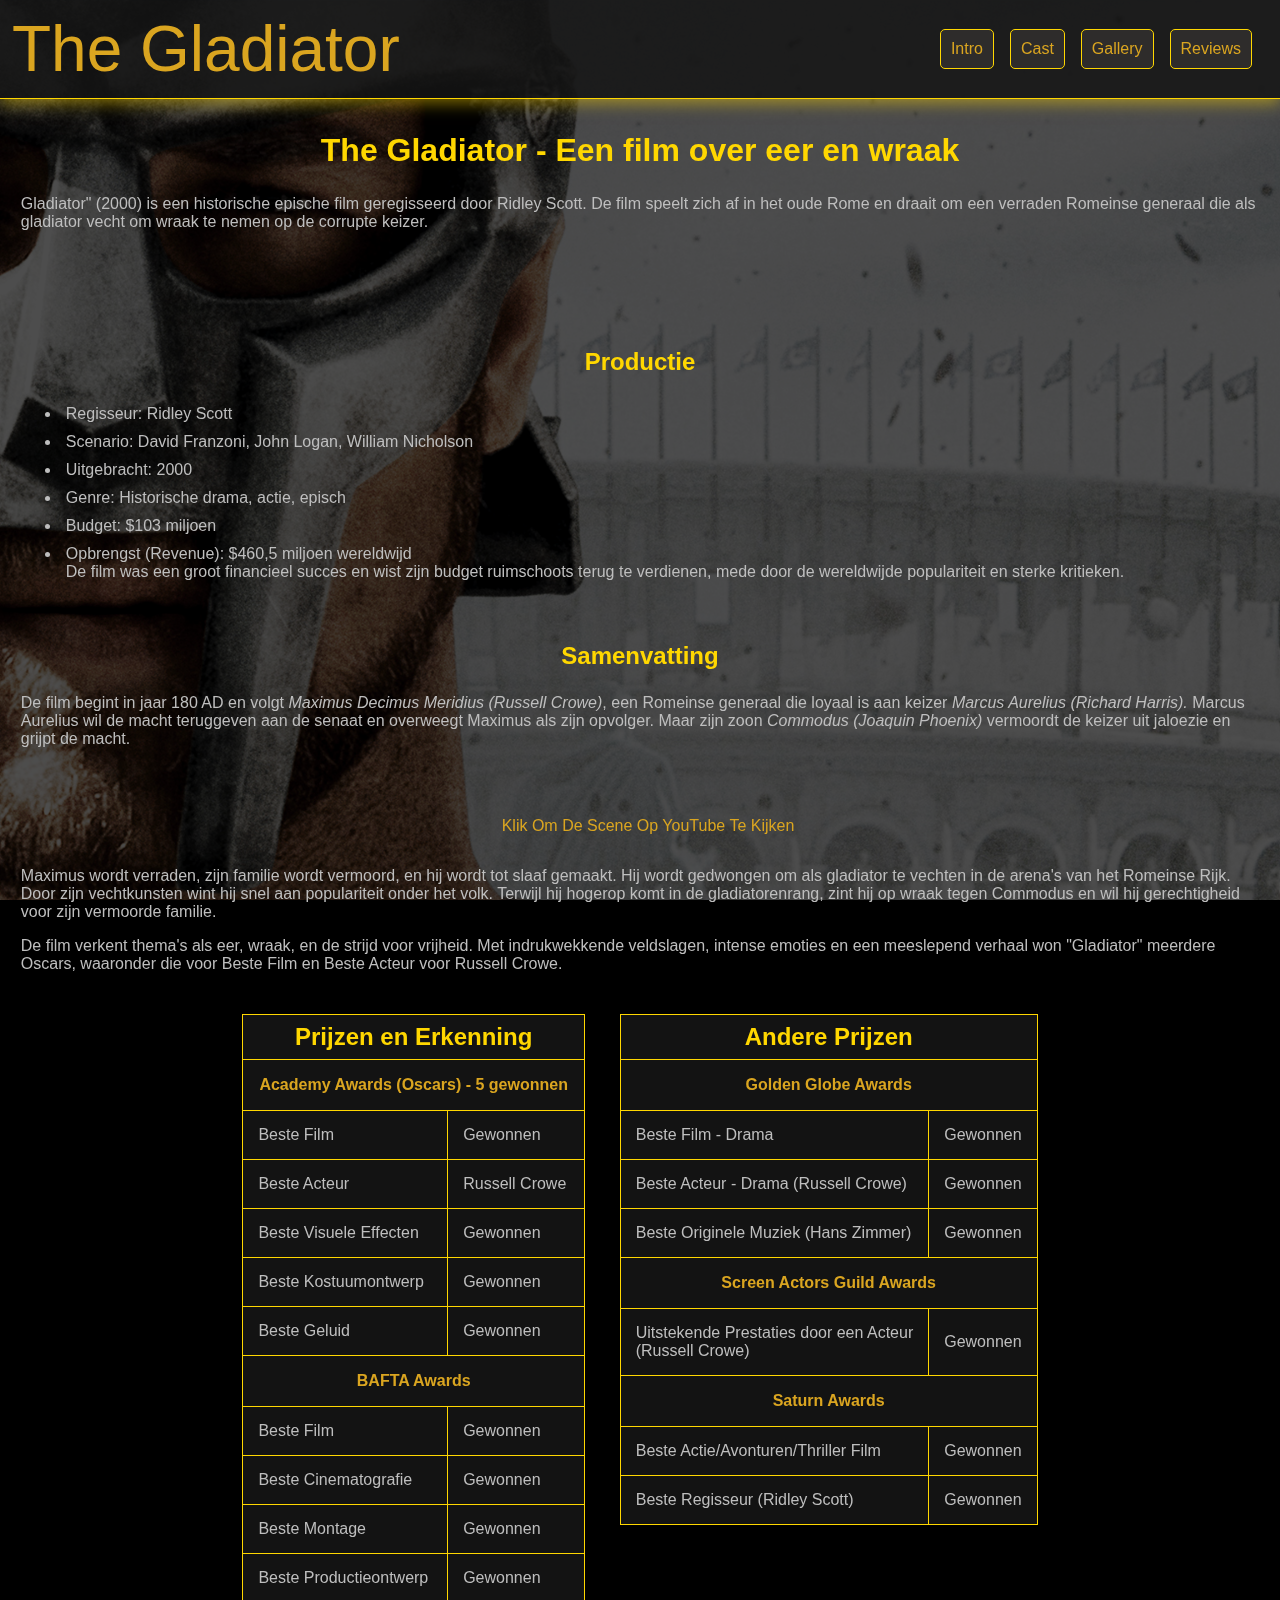
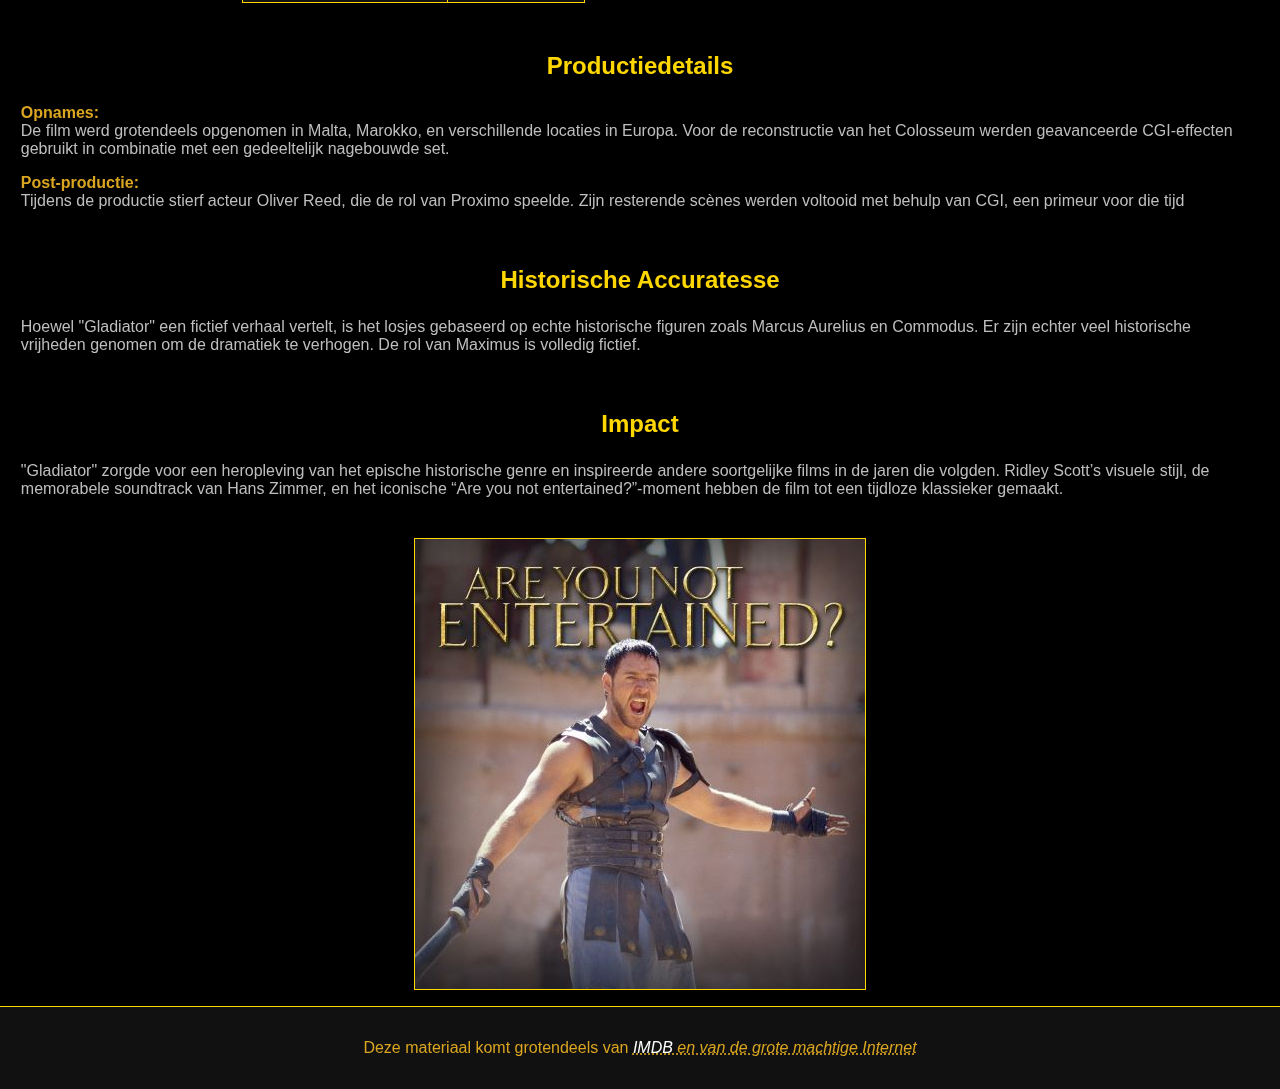
<file: index.html>
<!DOCTYPE html>
<html lang="nl">
<head>
  <meta charset="UTF-8">
  <meta name="description" content="Gladiator movie webpage, fansite, fanpage">
  <meta name="keywords" content="Gladiator movie, fanpage, fansite, images, spoiler-alert, movie-plot, summary, Ridley Scott, Russell Crowe, Joaquin Phoenix, unofficial">
  <meta name="robots" content="index, follow">
  <meta name="author" content="Janne Villak">
  <meta name="viewport" content="width=device-width, initial-scale=1.0">
  <title>The Gladiator fanpage</title>
  <link rel="stylesheet" href="styles/gladiator.css">
</head>
<body>
  <header class="header">
    <a href="index.html" class="movietitle">The Gladiator</a>
    
      <nav class="navb">
        <a href="index.html" class="links">Intro</a>
        <a href="cast.html" class="links">Cast</a>
        <a href="gallerij.html" class="links">Gallery</a>
        <a href="reviews.html" class="links">Reviews</a>
      </nav>
  </header>

  <div class="content">
    <h1>The Gladiator - Een film over eer en wraak</h1>
 
      <div class="text">
        <p>Gladiator" (2000) is een historische epische film geregisseerd door Ridley Scott. De film speelt zich af in het oude Rome en draait om een verraden Romeinse generaal die als gladiator vecht om wraak te nemen op de corrupte keizer.</p>
      </div>
  </div>

  <div class="content">

    <div class="text">
      <span  class="fade-in"><q>Are you not entertained?</q> - Maximus Decimus Meridius</span>
    </div>
  </div>

  <div class="content">
    <h2>Productie</h2>

    <div class="text">
      <ul>
        <li>Regisseur: Ridley Scott</li>
        <li>Scenario: David Franzoni, John Logan, William Nicholson</li>
        <li>Uitgebracht: 2000</li>
        <li>Genre: Historische drama, actie, episch</li>
        <li>Budget: $103 miljoen</li>
        <li>Opbrengst (Revenue): $460,5 miljoen wereldwijd<br>
          De film was een groot financieel succes en wist zijn budget ruimschoots terug te verdienen, mede door de wereldwijde populariteit en sterke kritieken.
        </li>
      </ul>
    </div>
  </div>

  <div class="content">
    <h2>Samenvatting</h2>

      <div class="text">
          <p>De film begint in jaar 180 AD en volgt <em>Maximus Decimus Meridius (Russell Crowe)</em>, een Romeinse generaal die loyaal is aan keizer <em>Marcus Aurelius (Richard Harris).</em>  Marcus Aurelius wil de macht teruggeven aan de senaat en overweegt Maximus als zijn opvolger. Maar zijn zoon <em>Commodus (Joaquin Phoenix)</em> vermoordt de keizer uit jaloezie en grijpt de macht.</p>
      </div>

      <span  class="fade-in"><q>What we do in life echoes in eternity.</q> - Maximus Decimus Meridius</span>
      <span><a href="https://www.youtube.com/watch?v=CDpTc32sV1Y" class="yt-link" target="_blank">Klik om de scene op YouTube te kijken</a></span>
  
      <div class="text">
        <p> Maximus wordt verraden, zijn familie wordt vermoord, en hij wordt tot slaaf gemaakt. Hij wordt gedwongen om als gladiator te vechten in de arena's van het Romeinse Rijk. Door zijn vechtkunsten wint hij snel aan populariteit onder het volk. Terwijl hij hogerop komt in de gladiatorenrang, zint hij op wraak tegen Commodus en wil hij gerechtigheid voor zijn vermoorde familie.</p>
      </div>

      <div class="text">
        <p> De film verkent thema's als eer, wraak, en de strijd voor vrijheid. Met indrukwekkende veldslagen, intense emoties en een meeslepend verhaal won "Gladiator" meerdere Oscars, waaronder die voor Beste Film en Beste Acteur voor Russell Crowe.</p>
      </div>
  </div>

    <div class="charts">
      <div class="charts-one">
        <table>
          <tr>
            <th colspan="2" class="charts-titles">Prijzen en Erkenning</th>
          </tr>
          <tr>
            <th colspan="2">Academy Awards (Oscars) - 5 gewonnen</th>
          </tr>
          <tr>
            <td>Beste Film</td>
            <td>Gewonnen</td>
          </tr>
          <tr>
            <td>Beste Acteur</td>
            <td>Russell Crowe</td>
          </tr>
          <tr>
            <td>Beste Visuele Effecten</td>
            <td>Gewonnen</td>
          </tr>
          <tr>
            <td>Beste Kostuumontwerp</td>
            <td>Gewonnen</td>
          </tr>
          <tr>
            <td>Beste Geluid</td>
            <td>Gewonnen</td>
          </tr>

          <tr>
            <th colspan="2">BAFTA Awards</th>
          </tr>
          <tr>
            <td>Beste Film</td>
            <td>Gewonnen</td>
          </tr>
          <tr>
            <td>Beste Cinematografie</td>
            <td>Gewonnen</td>
          </tr>
          <tr>
            <td>Beste Montage</td>
            <td>Gewonnen</td>
          </tr>
          <tr>
            <td>Beste Productieontwerp</td>
            <td>Gewonnen</td>
          </tr>
    
        </table>
      </div>
      <div class="charts">      
        <div class="charts-two">
          <table>
            <tr>
              <th colspan="2" class="charts-titles">Andere Prijzen</th>
            </tr>

            <tr>
              <th colspan="2">Golden Globe Awards</th>
            </tr>
            <tr>
              <td>Beste Film - Drama</td>
              <td>Gewonnen</td>
            </tr>
            <tr>
              <td>Beste Acteur - Drama (Russell Crowe)</td>
              <td>Gewonnen</td>
            </tr>
            <tr>
              <td>Beste Originele Muziek (Hans Zimmer)</td>
              <td>Gewonnen</td>
            </tr>
      
            <tr>
              <th colspan="2">Screen Actors Guild Awards</th>
            </tr>
            <tr>
              <td>Uitstekende Prestaties door een Acteur<br> (Russell Crowe)</td>
              <td>Gewonnen</td>
            </tr>
      
            <tr>
              <th colspan="2">Saturn Awards</th>
            </tr>
            <tr>
              <td>Beste Actie/Avonturen/Thriller Film</td>
              <td>Gewonnen</td>
            </tr>
            <tr>
              <td>Beste Regisseur (Ridley Scott)</td>
              <td>Gewonnen</td>
            </tr>
          </table>
        </div>
      </div>
    </div>

  <div class="content">
    <h2>Productiedetails</h2>

      <div class="text">
        <p><strong class="minititle">Opnames:</strong><br>
          De film werd grotendeels opgenomen in Malta, Marokko, en verschillende locaties in Europa. Voor de reconstructie van het Colosseum werden geavanceerde CGI-effecten gebruikt in combinatie met een gedeeltelijk nagebouwde set.</p>
      </div> 

     <div class="text">
        <p><strong class="minititle">Post-productie:</strong><br>
          Tijdens de productie stierf acteur Oliver Reed, die de rol van Proximo speelde. Zijn resterende scènes werden voltooid met behulp van CGI, een primeur voor die tijd</p>
      </div>
  </div>

  <div class="content">
    <h2>Historische Accuratesse</h2>
    <div class="text">
      <p>Hoewel "Gladiator" een fictief verhaal vertelt, is het losjes gebaseerd op echte historische figuren zoals Marcus Aurelius en Commodus. Er zijn echter veel historische vrijheden genomen om de dramatiek te verhogen. De rol van Maximus is volledig fictief.</p>
    </div>
  </div>

  <div class="content">
    <h2>Impact</h2>
    <div class="text">
      <p>"Gladiator" zorgde voor een heropleving van het epische historische genre en inspireerde andere soortgelijke films in de jaren die volgden. Ridley Scott’s visuele stijl, de memorabele soundtrack van Hans Zimmer, en het iconische “Are you not entertained?”-moment hebben de film tot een tijdloze klassieker gemaakt.</p>
    </div>
  </div>

  <div class="content">
    <div class="image-areyou">
        <img src="images/not-entertained.jpg" alt="image with Maximus the Gladiator calling to crowd are you not entertained?" class="img-front">
    </div>
  </div>
  
  <footer><p>Deze materiaal komt grotendeels van <abbr title="Internet Movie DataBase" class="abbr"><a href="https://www.imdb.com">IMDB</a> en van de grote machtige Internet</abbr></p></footer>

</body>
</html>
</file>
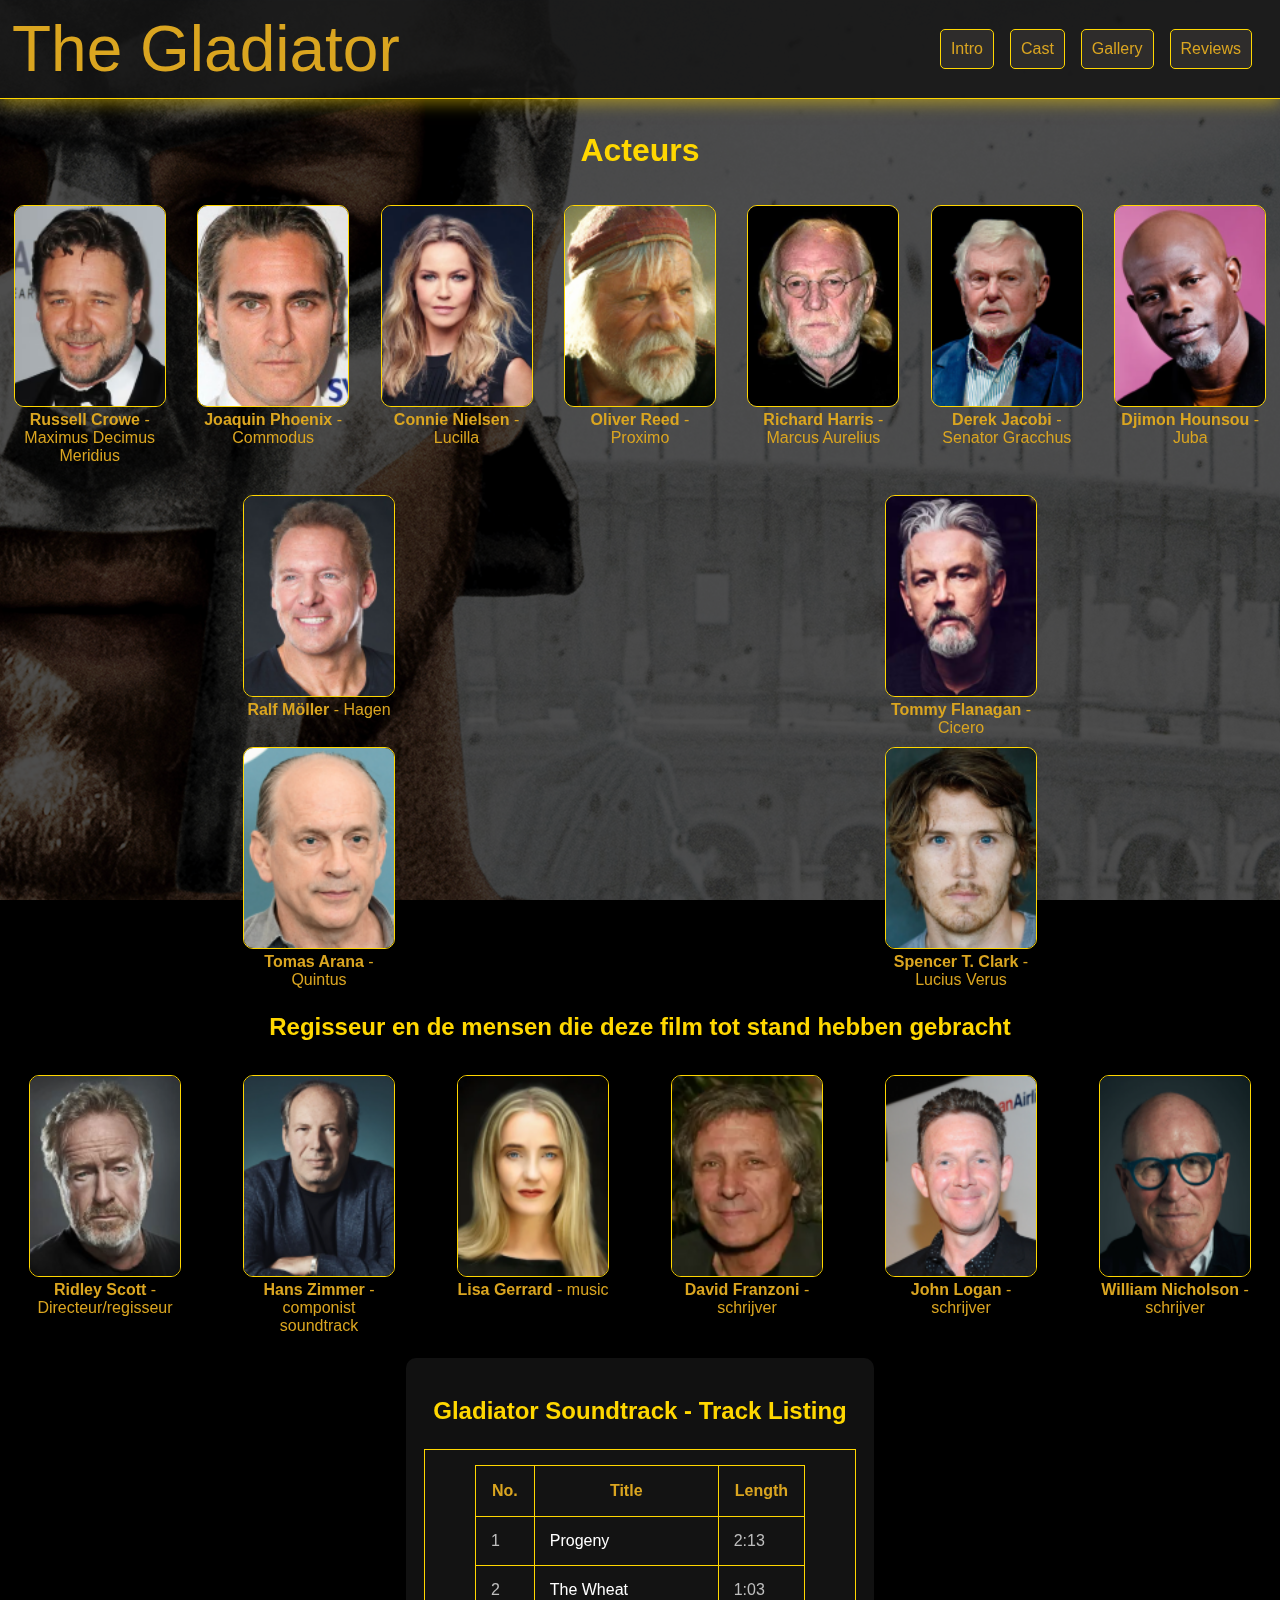
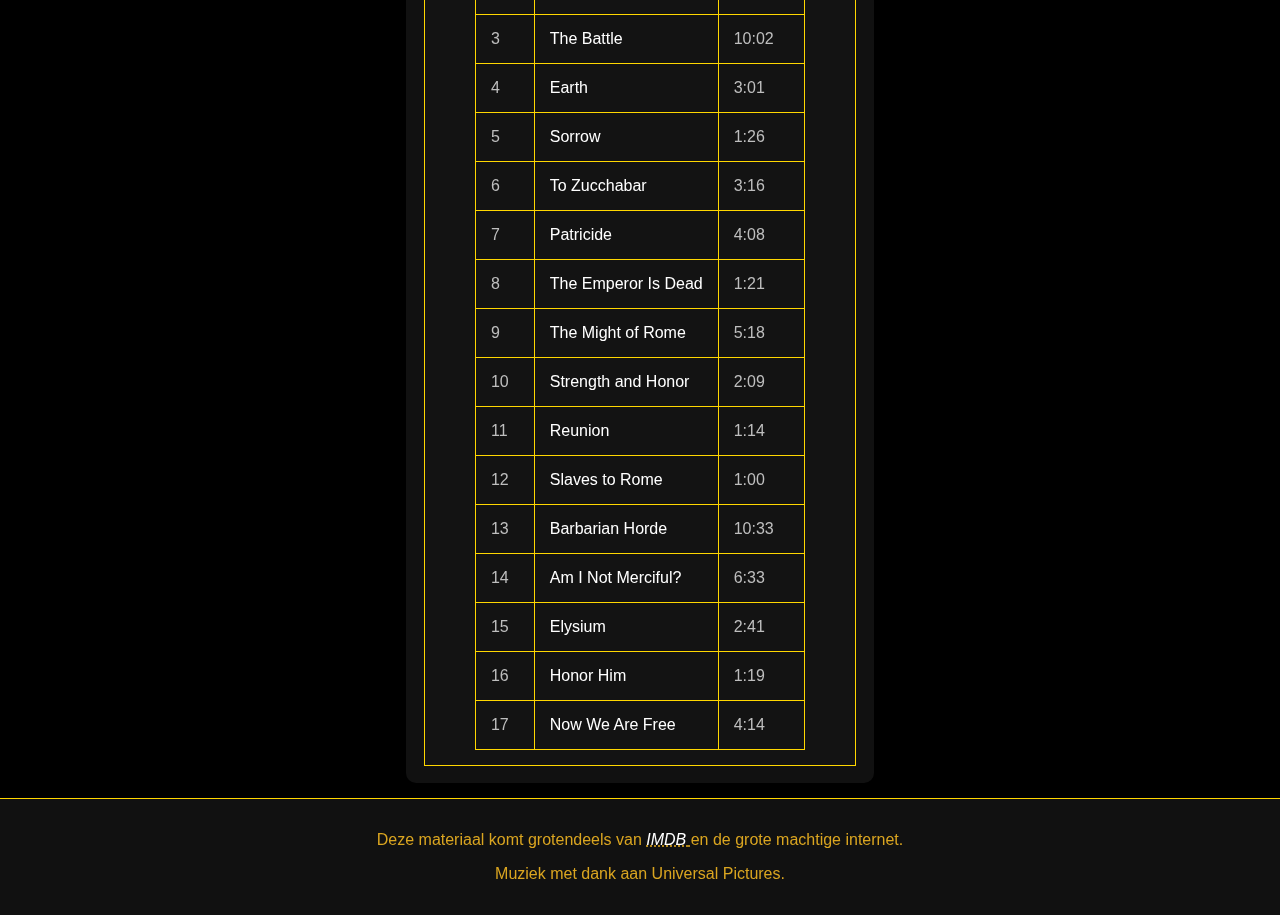
<file: cast.html>
<!DOCTYPE html>
<html lang="nl">
<head>
  <meta charset="UTF-8">
  <meta name="description" content="Gladiator movie webpage, fansite, fanpage">
  <meta name="keywords" content="Gladiator movie, fanpage, fansite, images, spoiler-alert, movie-plot, summary, Ridley Scott, Russell Crowe, Joaquin Phoenix, unofficial">
  <meta name="author" content="Janne Villak">
  <meta name="viewport" content="width=device-width, initial-scale=1.0">
  <title>The Gladiator fanpage</title>
  <link rel="stylesheet" href="styles/gladiator.css">
</head>
<body>
  <header class="header">
    <a href="index.html" class="movietitle">The Gladiator</a>

    <nav class="navb">
      <a href="index.html" class="links">Intro</a>
      <a href="cast.html" class="links">Cast</a>
      <a href="gallerij.html" class="links">Gallery</a>
      <a href="reviews.html" class="links">Reviews</a>
    </nav>
  </header>

<div class="content">
  <h1>Acteurs</h1>

  <div class="actors-container">
      <div class="img-container"><p><img src="images/crowe.png" alt="Russell Crowe in a tux"><strong>Russell Crowe</strong> - Maximus Decimus Meridius</p></div>
      <div class="img-container"><p><img src="images/phoenix.png" alt="Joaquin Phoenix"><strong>Joaquin Phoenix</strong> - Commodus</p></div>
      <div class="img-container"><p><img src="images/nielsen.png" alt="Connie Nielsen"><strong>Connie Nielsen</strong> - Lucilla</p></div>
      <div class="img-container"><p><img src="images/reed.png" alt="Oliver Reed"><strong>Oliver Reed</strong> - Proximo</p></div>
      <div class="img-container"><p><img src="images/harris.png" alt="Richard Harris"><strong>Richard Harris</strong> - Marcus Aurelius</p></div>
      <div class="img-container"><p><img src="images/jacobi.png" alt="Derek Jacobi"><strong>Derek Jacobi</strong> - Senator Gracchus</p></div>
      <div class="img-container"><p><img src="images/hounsou.png" alt="Djimon Hounsou"><strong>Djimon Hounsou</strong> - Juba</p></div>
      <div class="img-container"><p><img src="images/moeller.png" alt="Ralf Moeller"><strong>Ralf Möller</strong> - Hagen</p></div>
      <div class="img-container"><p><img src="images/flanagan.png" alt="Tommy Flanagan"><strong>Tommy Flanagan</strong> - Cicero</p></div>   
  </div>

  <div class="actors-container">
    <div class="img-container"><p><img src="images/arana.png" alt="Tomas Arana"><strong>Tomas Arana</strong> - Quintus</p></div>
    <div class="img-container"><p><img src="images/clark.png" alt="Spencer Treat Clark"><strong>Spencer T. Clark</strong> - Lucius Verus</p></div>
  </div>

  <h2>Regisseur en de mensen die deze film tot stand hebben gebracht</h2>

  <div class="actors-container">
    <div class="img-container"><p><img src="images/scott.png" alt="Ridley Scott"><strong>Ridley Scott</strong> - Directeur/regisseur</p></div>
    <div class="img-container"><p><img src="images/zimmer.png" alt="Hans Zimmer"><strong>Hans Zimmer</strong> - componist soundtrack</p></div>
    <div class="img-container"><p><img src="images/gerrard.png" alt="Lisa Gerrard"><strong>Lisa Gerrard</strong> - music</p></div>
    <div class="img-container"><p><img src="images/franzoni.png" alt="David Franzoni"><strong>David Franzoni</strong> - schrijver</p></div>
    <div class="img-container"><p><img src="images/logan.png" alt="John Logan"><strong>John Logan</strong> - schrijver</p></div>
    <div class="img-container"><p><img src="images/nicholson.png" alt="William Nicholson"><strong>William Nicholson</strong> - schrijver</p></div>
  </div>
</div>

<div class="soundtrack-container">
  <div class="soundtrack"> 
    <h2>Gladiator Soundtrack - Track Listing</h2>
      <table>
        <tr>
            <th rowspan="2">No.</th>
            <th colspan="3" rowspan="2">Title</th>
            <th rowspan="2">Length</th>
        </tr>
        <tr>
        </tr>
        <tr>
            <td>1</td>
            <td colspan="3"><a href="https://www.youtube.com/watch?v=zuGbKRdY_OE" target="_blank">Progeny</a></td>
            <td>2:13</td>
        </tr>
        <tr>
            <td>2</td>
            <td colspan="3"><a href="https://www.youtube.com/watch?v=iH6ofoAJmcY" target="_blank">The Wheat</a></td>
            <td>1:03</td>
        </tr>
        <tr>
            <td>3</td>
            <td colspan="3"><a href="https://www.youtube.com/watch?v=I-YYZiJvwpc" target="_blank">The Battle</a></td>
            <td>10:02</td>
        </tr>
        <tr>
            <td>4</td>
            <td colspan="3"><a href="https://www.youtube.com/watch?v=8YifrcEzWcI" target="_blank">Earth</a></td>
            <td>3:01</td>
        </tr>
        <tr>
            <td>5</td>
            <td colspan="3"><a href="https://www.youtube.com/watch?v=Sph6ihzb17o" target="_blank">Sorrow</a></td>
            <td>1:26</td>
        </tr>
        <tr>
            <td>6</td>
            <td colspan="3"><a href="https://www.youtube.com/watch?v=XcI22Dh3cEY" target="_blank">To Zucchabar</a></td>
            <td>3:16</td>
        </tr>
        <tr>
            <td>7</td>
            <td colspan="3"><a href="https://www.youtube.com/watch?v=Bv6tQh0zRV0" target="_blank">Patricide</a></td>
            <td>4:08</td>
        </tr>
        <tr>
            <td>8</td>
            <td colspan="3"><a href="https://www.youtube.com/watch?v=ELluhAGDLCw" target="_blank">The Emperor Is Dead</a></td>
            <td>1:21</td>
        </tr>
        <tr>
            <td>9</td>
            <td colspan="3"><a href="https://www.youtube.com/watch?v=yMyMgIkW4QI" target="_blank">The Might of Rome</a></td>
            <td>5:18</td>
        </tr>
        <tr>
            <td>10</td>
            <td colspan="3"><a href="https://www.youtube.com/watch?v=0ZBzi5JSyaU" target="_blank">Strength and Honor</a></td>
            <td>2:09</td>
        </tr>
        <tr>
            <td>11</td>
            <td colspan="3"><a href="https://www.youtube.com/watch?v=XS5ffgDgNLs" target="_blank">Reunion</a></td>
            <td>1:14</td>
        </tr>
        <tr>
            <td>12</td>
            <td colspan="3"><a href="https://www.youtube.com/watch?v=Xd0vDJ57ckw" target="_blank">Slaves to Rome</a></td>
            <td>1:00</td>
        </tr>
        <tr>
            <td>13</td>
            <td colspan="3"><a href="https://www.youtube.com/watch?v=pEshWdqycQk" target="_blank">Barbarian Horde</a></td>
            <td>10:33</td>
        </tr>
        <tr>
            <td>14</td>
            <td colspan="3"><a href="https://www.youtube.com/watch?v=ZiIHyUbLFJg" target="_blank">Am I Not Merciful?</a></td>
            <td>6:33</td>
        </tr>
        <tr>
            <td>15</td>
            <td colspan="3"><a href="https://www.youtube.com/watch?v=TaDajIe05bw" target="_blank">Elysium</a></td>
            <td>2:41</td>
        </tr>
        <tr>
            <td>16</td>
            <td colspan="3"><a href="https://www.youtube.com/watch?v=Cq7vKWK3FIU" target="_blank">Honor Him</a></td>
            <td>1:19</td>
        </tr>
        <tr>
            <td>17</td>
            <td colspan="3"><a href="https://www.youtube.com/watch?v=o2ZiIPEorP0" target="_blank">Now We Are Free</a></td>
            <td>4:14</td>
        </tr>
    </table>
  </div>
</div>

  <footer>
    <p>Deze materiaal komt grotendeels van <abbr title="Internet Movie DataBase" class="abbr">
      <a href="https://www.imdb.com">IMDB</a>
    </abbr> en de grote machtige internet.</p>
    <p>Muziek met dank aan Universal Pictures.</p>
  </footer>

</body>
</html>
</file>
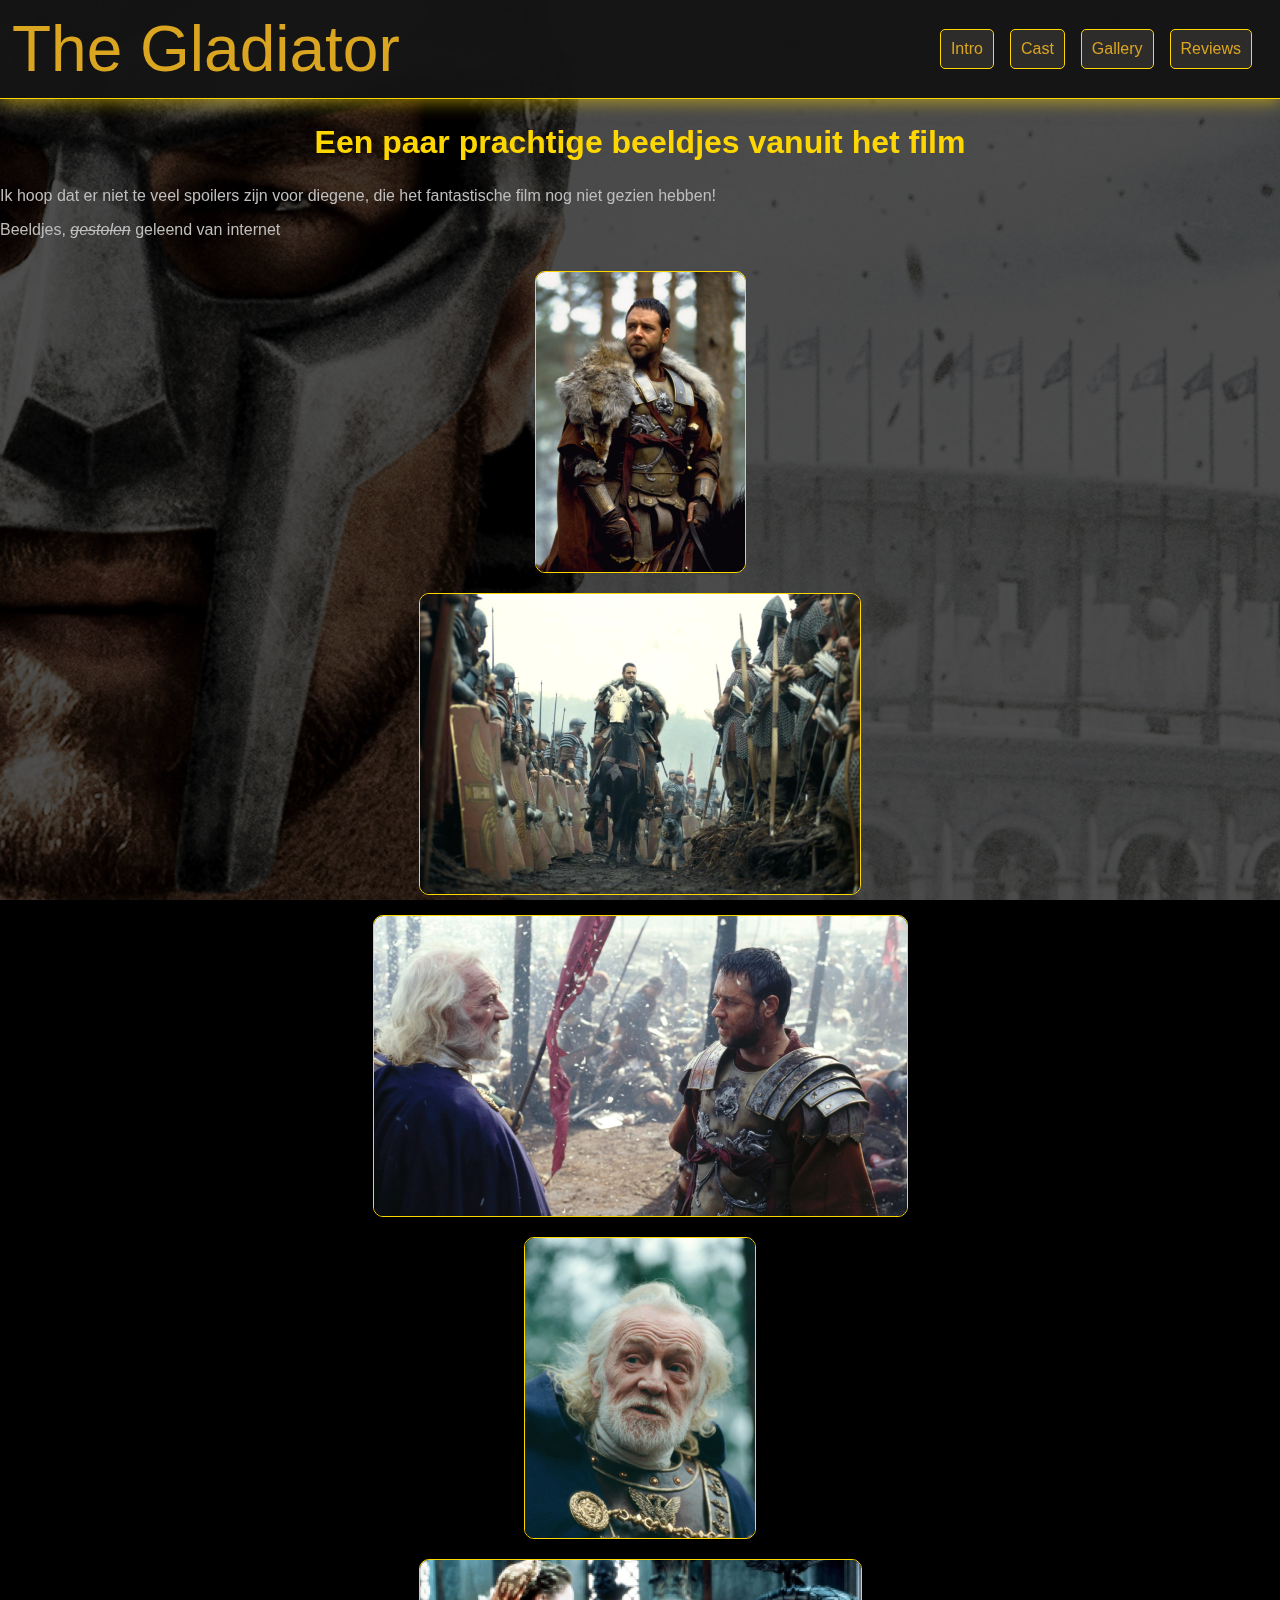
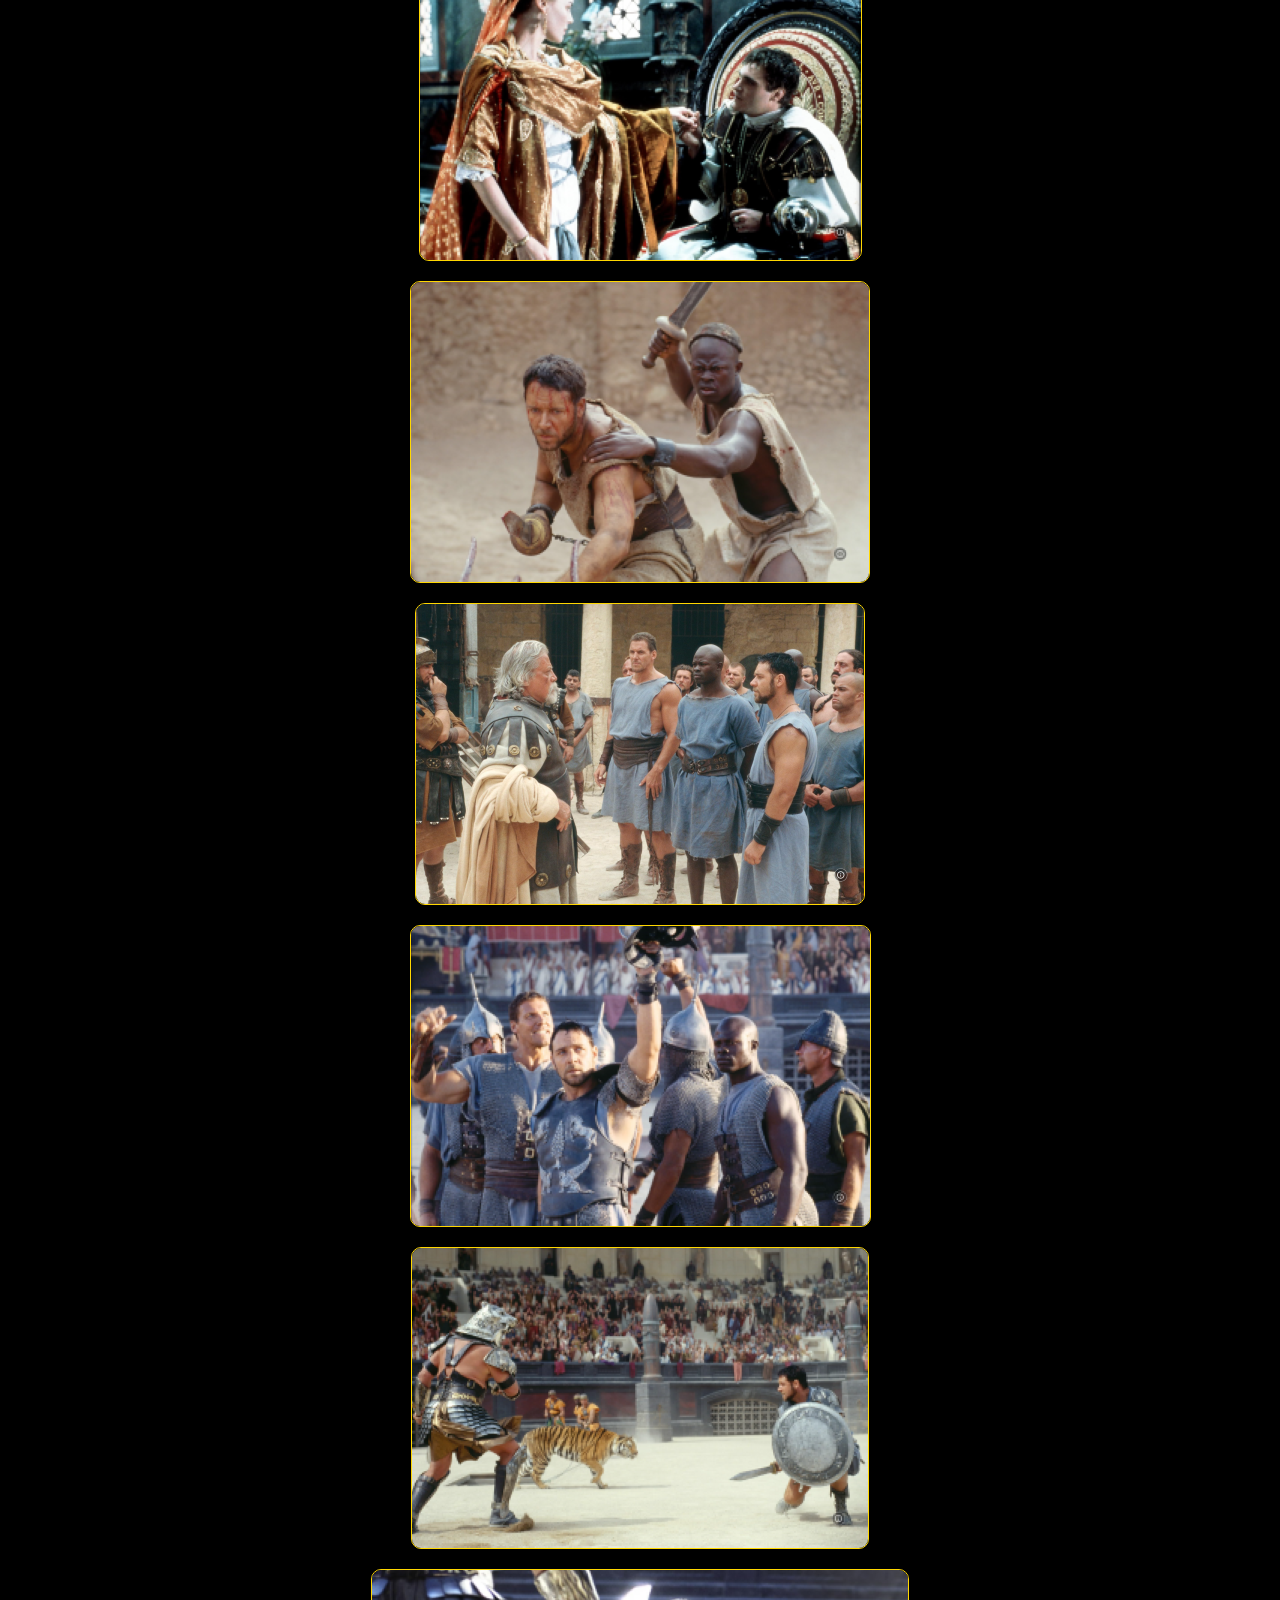
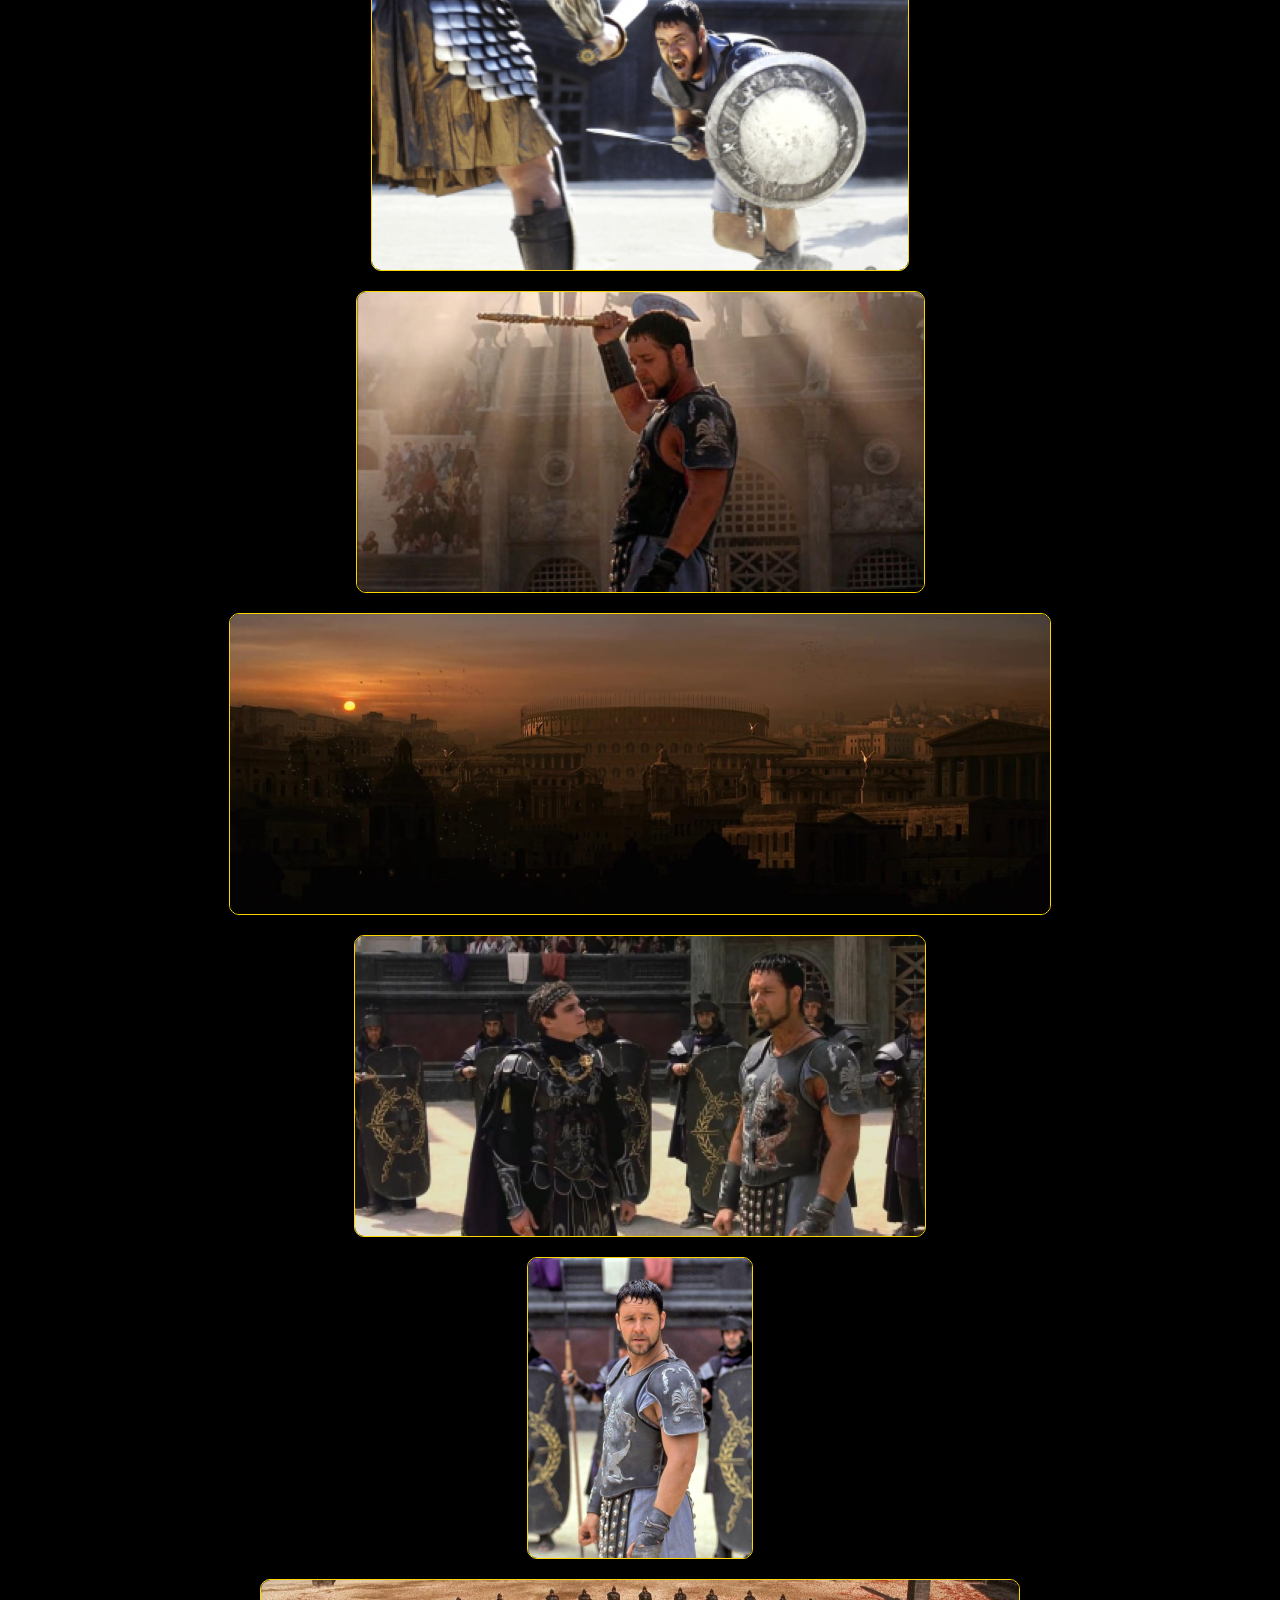
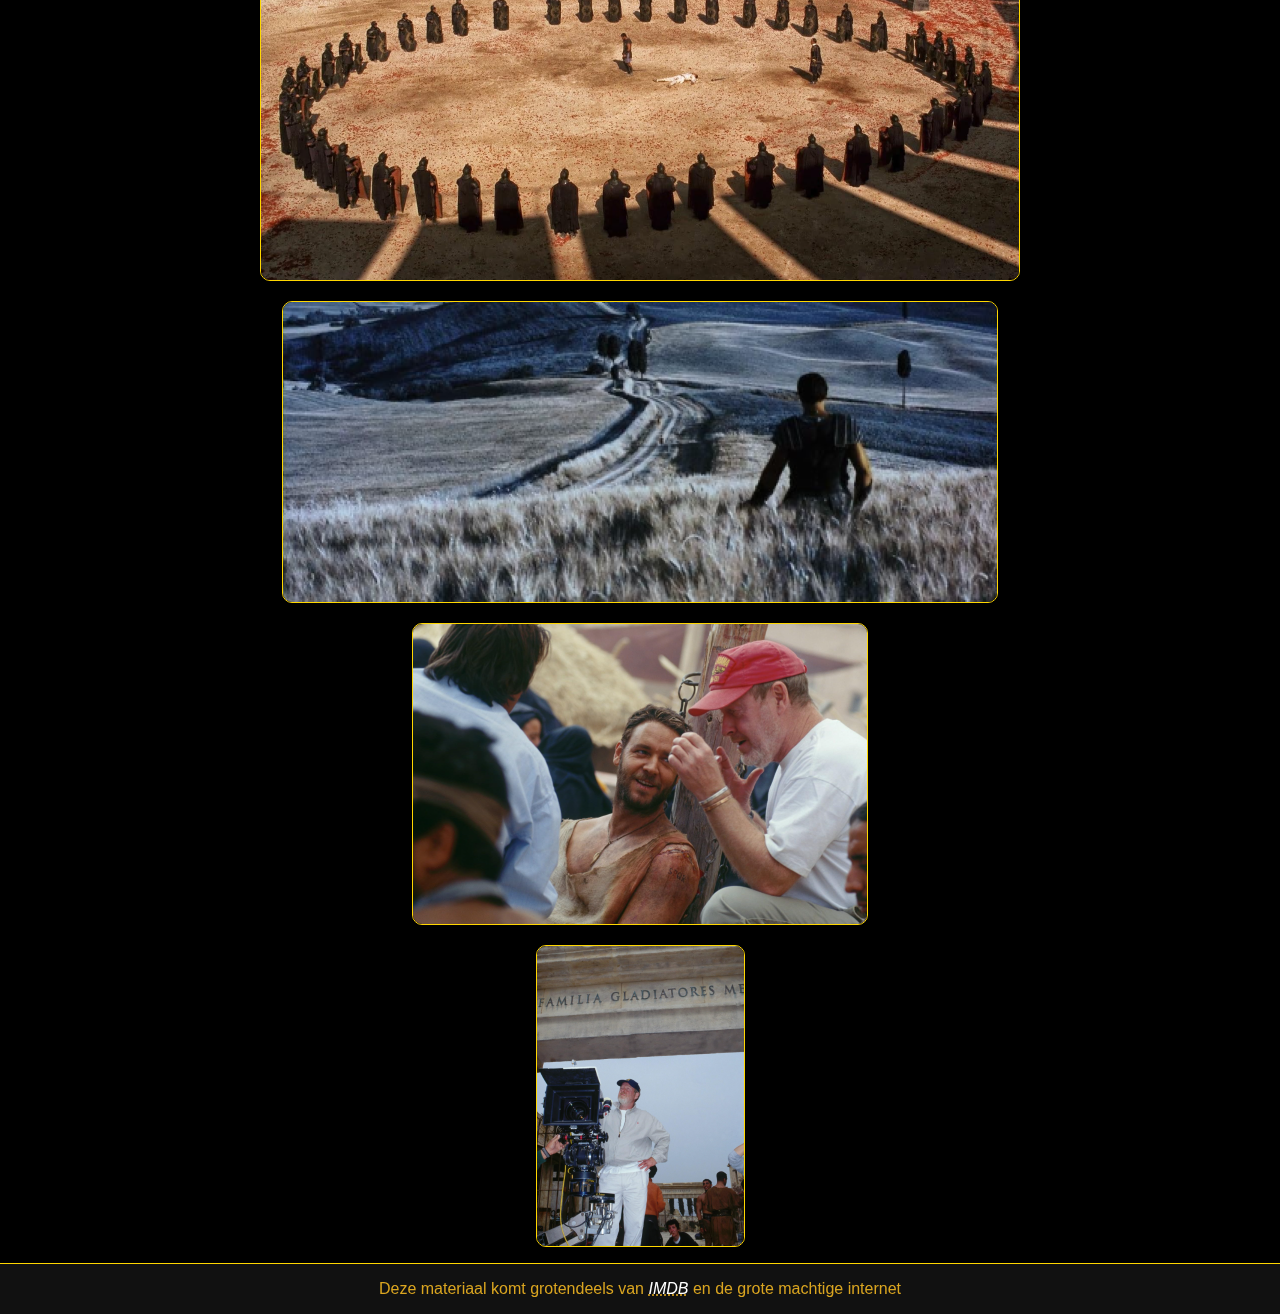
<file: gallerij.html>
<!DOCTYPE html>
<html lang="nl">
<head>
  <meta charset="UTF-8">
  <meta name="description" content="Gladiator movie webpage, fansite, fanpage">
  <meta name="keywords" content="Gladiator movie, fanpage, fansite, images, spoiler-alert, movie-plot, summary, Ridley Scott, Russell Crowe, Joaquin Phoenix, unofficial">
  <meta name="author" content="Janne Villak">
  <meta name="viewport" content="width=device-width, initial-scale=1.0">
  <title>The Gladiator fanpage</title>
  <link rel="stylesheet" href="styles/gladiator.css">
</head>
<body>
  <header class="header" style=" display: flex;
                                  justify-content: space-between;
                                  align-items: center;
                                  padding: .75rem;
                                  position: sticky;
                                  top: 0;
                                  background-color: rgba(20, 20, 20, 0.97);
                                  border-bottom: 1px solid gold;
                                  z-index: 100;">
    <a href="index.html" class="movietitle">The Gladiator</a>

    <nav class="navb">
      <a href="index.html" class="links">Intro</a>
      <a href="cast.html" class="links">Cast</a>
      <a href="gallerij.html" class="links">Gallery</a>
      <a href="reviews.html" class="links">Reviews</a>
    </nav>
  </header>
  <h1>Een paar prachtige beeldjes vanuit het film</h1>

  <p>Ik hoop dat er niet te veel spoilers zijn voor diegene, die het fantastische film nog niet gezien hebben!</p>
  <p>Beeldjes, <em><del>gestolen</del></em> <insert>geleend</insert> van internet</p>

  <div class="gallery">
    <img src="images/maximus-horse.png" class="images" alt="Maximus on a horse before battle">
    <img src="images/maximus-victory.png" class="images" alt="Maximus won the battle triumphing">
    <img src="images/marcus-aurelius-maximus.png" class="images" alt="Maximus meets Cesar Marcus Aurelius">
    <img src="images/marcus-aurelius.png" class="images" alt="Marcus Aurelius looking grim and serious">
    <img src="images/commodus.png" class="images" alt="Son of Marcus Aurelius, Commodus with his sister Lucilla">
    <img src="images/defending.png" class="images" alt="Juba and Maximus proving themselves fit for arena while figthing against a gladiator">
    <img src="images/groups-proximo.png" class="images" alt="Proximo greeting his group of new gladiators">
    <img src="images/group.png" class="images" alt="The group has won and is presenting the helmet of the deceased gladiator">
    <img src="images/big-fight.png" class="images" alt="Maximus fighting against a gladiator solo">
    <img src="images/fight.png" class="images" alt="Maximus giving his all to win the current best gladiator">
    <img src="images/arena.png" class="images" alt="The arena moment with the axe">
    <img src="images/arena-dusk.png" class="images" alt="arena in dusk full of people cheering in dimming sunlight">
    <img src="images/commodus-maximus.png" class="images" alt="Commodus being an ass against Maximus">
    <img src="images/maximus-last-fight.png" class="images" alt="Maximus looking at Commodus before they fight">
    <img src="images/won.png" class="images" alt="Commodus is a spoiled brat who will forever be a loser">
    <img src="images/now-we-are-free.png" class="images" alt="the end scene of Maximus going over fields free">
    <img src="images/ridley-scott-russell-crowe.png" class="images" alt="Ridley Scott joking and laughing with Russell Crowe">
    <img src="images/ridley-scott.png" class="images" alt="Ridley Scott in front of an arena gate">
  </div>

  <footer>Deze materiaal komt grotendeels van <abbr title="Internet Movie DataBase" class="abbr"><a href="https://www.imdb.com">IMDB</a></abbr> en de grote machtige internet</footer>
  
</body>
</html>
</file>
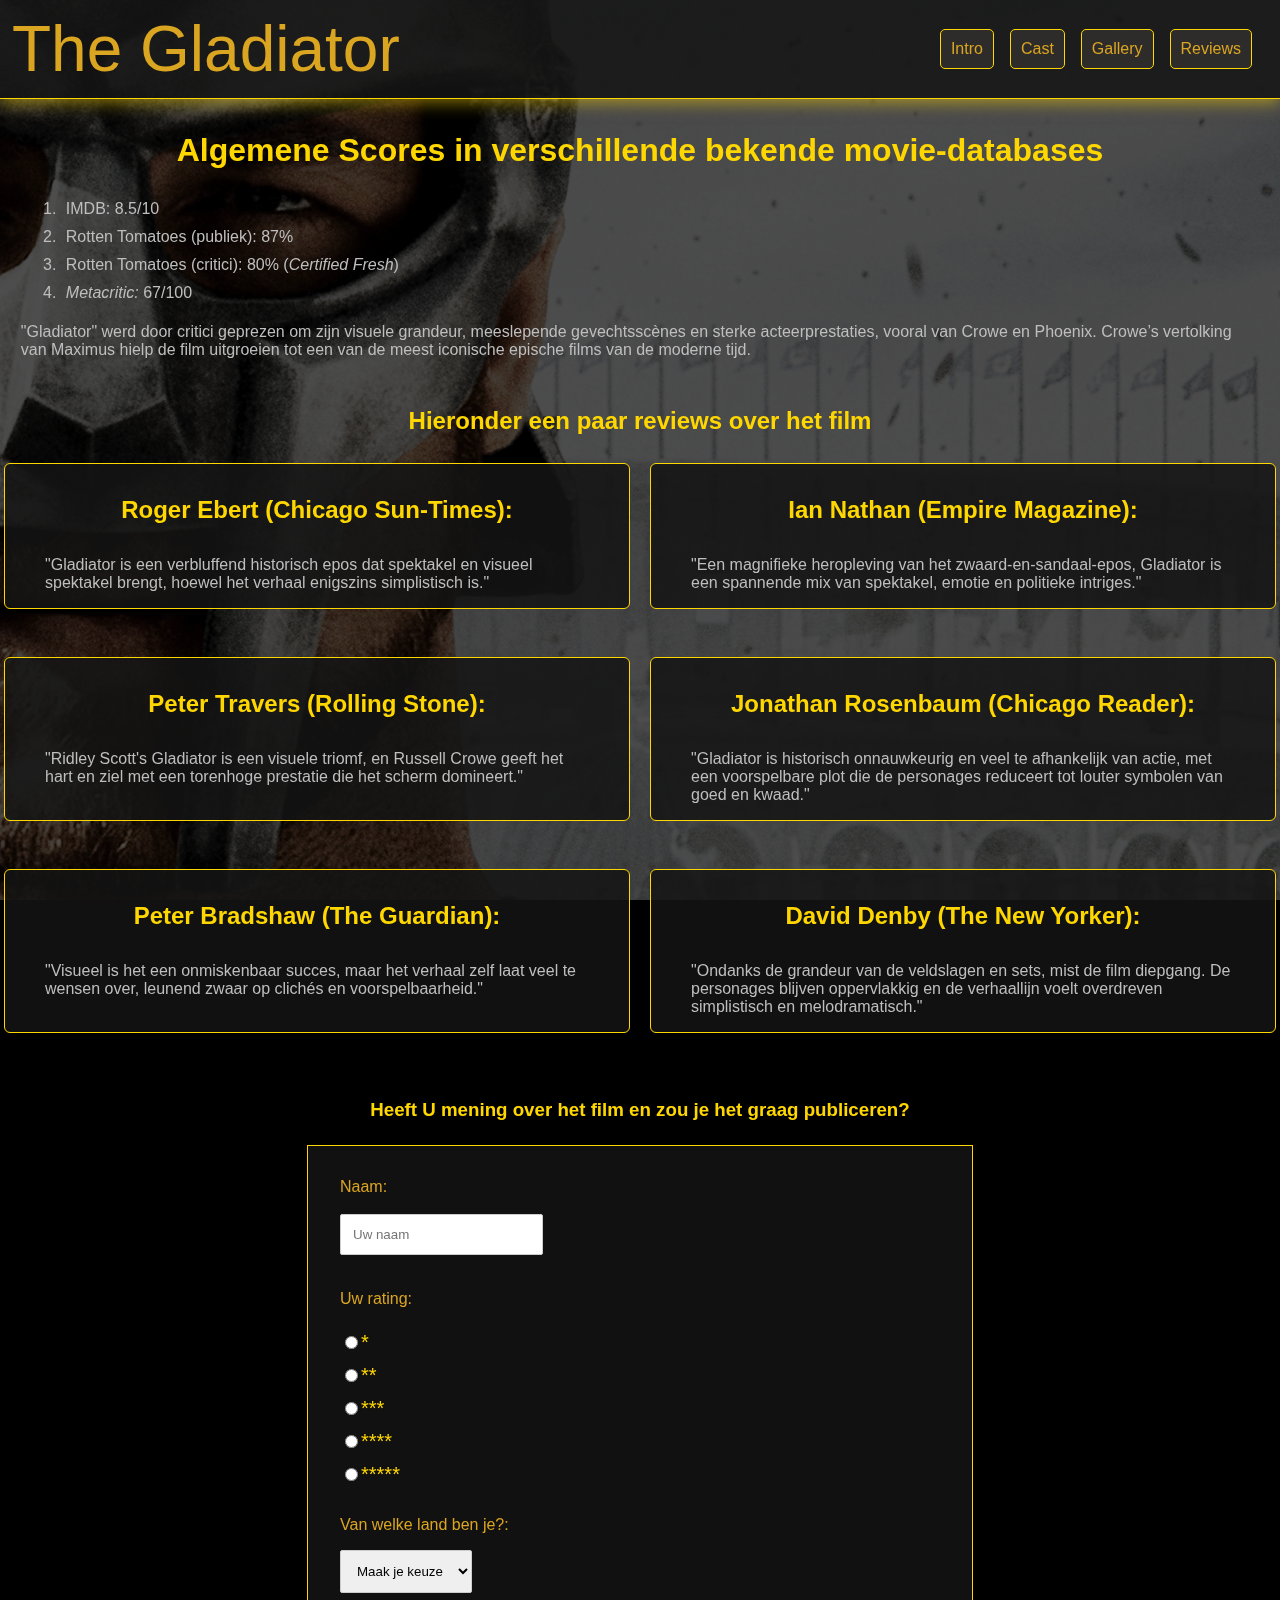
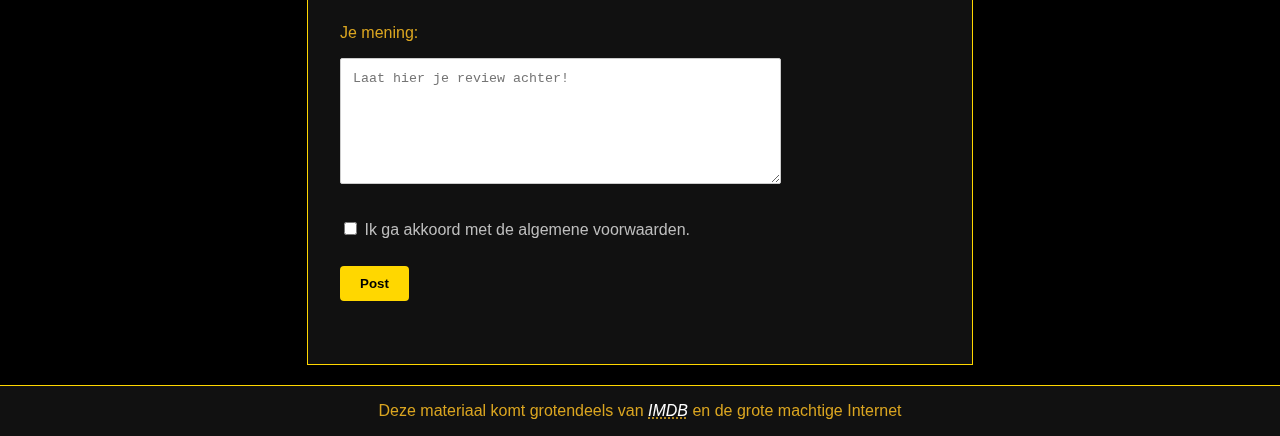
<file: reviews.html>
<!DOCTYPE html>
<html lang="nl">
<head>
  <meta charset="UTF-8">
  <meta name="description" content="Gladiator movie webpage, fansite, fanpage, The Gladiator reviews">
  <meta name="keywords" content="Gladiator movie, fanpage, fansite, images, spoiler-alert, movie-plot, summary, Ridley Scott, Russell Crowe, Joaquin Phoenix, unofficial">
  <meta name="author" content="Janne Villak">
  <meta name="viewport" content="width=device-width, initial-scale=1.0">
  <title>The Gladiator fanpage</title>
  <link rel="stylesheet" href="styles/gladiator.css">
</head>
<body>
  <header class="header">
    <a href="index.html" class="movietitle">The Gladiator</a>

    <nav class="navb">
      <a href="index.html" class="links">Intro</a>
      <a href="cast.html" class="links">Cast</a>
      <a href="gallerij.html" class="links">Gallery</a>
      <a href="reviews.html" class="links">Reviews</a>
    </nav>
  </header>
  
  <div class="content">
    <h1>Algemene Scores in verschillende bekende movie-databases</h1>

    <div class="text">
      <ol>
        <li>IMDB: 8.5/10</li>
        <li>Rotten Tomatoes (publiek): 87%</li>
        <li>Rotten Tomatoes (critici): 80% (<dfn title="80% positieve recensies van critic, minimum 75% is nodig om Certified Fresh status te raken">Certified Fresh</dfn>)</li>
        <li><dfn title="Metacritic is een website die beoordelingen en recensies van films, albums, computerspellen, televisieprogramma's, dvd's en boeken samenbrengt voor een algemene beoordeling van een werk.">Metacritic:</dfn> 67/100</li>
      </ol>
    </div>
    
    <div class="text">
        <p>"Gladiator" werd door critici geprezen om zijn visuele grandeur, meeslepende gevechtsscènes en sterke acteerprestaties, vooral van Crowe en Phoenix. Crowe’s vertolking van Maximus hielp de film uitgroeien tot een van de meest iconische epische films van de moderne tijd.</p>
      </div>
    </div>
    <h2>Hieronder een paar reviews over het film</h2>
    <div class="content reviews">        
      <div class="review">
        <h3>Roger Ebert (Chicago Sun-Times):</h3>
        <blockquote>"Gladiator is een verbluffend historisch epos dat spektakel en visueel spektakel brengt, hoewel het verhaal enigszins simplistisch is."</blockquote>
      </div>
      <div class="review">
        <h3>Ian Nathan (Empire Magazine):</h3>
        <blockquote>"Een magnifieke heropleving van het zwaard-en-sandaal-epos, Gladiator is een spannende mix van spektakel, emotie en politieke intriges."</blockquote>
      </div>
    </div>
    <div class="content reviews"> 
     <div class="review">
        <h3>Peter Travers (Rolling Stone):</h3>
        <blockquote>"Ridley Scott's Gladiator is een visuele triomf, en Russell Crowe geeft het hart en ziel met een torenhoge prestatie die het scherm domineert."</blockquote>
     </div>
     <div class="review">
      <h3>Jonathan Rosenbaum (Chicago Reader):</h3>
      <blockquote>"Gladiator is historisch onnauwkeurig en veel te afhankelijk van actie, met een voorspelbare plot die de personages reduceert tot louter symbolen van goed en kwaad."</blockquote>
     </div>
     </div>
    <div class="content reviews"> 
     <div class="review">
      <h3>Peter Bradshaw (The Guardian):</h3>
      <blockquote>"Visueel is het een onmiskenbaar succes, maar het verhaal zelf laat veel te wensen over, leunend zwaar op clichés en voorspelbaarheid."</blockquote>
     </div>
     <div class="review">
      <h3>David Denby (The New Yorker):</h3>
      <blockquote >"Ondanks de grandeur van de veldslagen en sets, mist de film diepgang. De personages blijven oppervlakkig en de verhaallijn voelt overdreven simplistisch en melodramatisch."</blockquote>
     </div>
    </div>
    <div>
     <h3>Heeft U mening over het film en zou je het graag publiceren?</h3>
     <div class="enter-review">
      <form action="pad/naar/phpbestand.php" method="GET" id="commentform">
        <label for="firstname">Naam:</label><br>
        <input type="text" id="firstname" name="firstname" placeholder="Uw naam" required>
      
      <p class="stars"><label>Uw rating:</label><br>
        <input type="radio" id="rating1" name="rating" value="one">*<br>
        <input type="radio" id="rating2" name="rating" value="two">**<br>
        <input type="radio" id="rating3" name="rating" value="three">***<br>
        <input type="radio" id="rating4" name="rating" value="four">****<br>
        <input type="radio" id="rating5" name="rating" value="five">*****<br></p>
      <p class="country">Van welke land ben je?:</p>
				<select name="country" id="country">
					<option value="">Maak je keuze</option>
	        <option value="BE">BE</option>
          <option value="NL">NL</option>
          <option value="DE">DE</option>
          <option value="UK">UK</option>
          <option value="IR">IR</option>
          <option value="DK">DK</option>
          <option value="FR">FR</option>
          <option value="SPN">SPN</option>
          <option value="EST">EST</option>
				</select>

      <p><label for="review">Je mening:</label></p>
      <textarea id="review" name="review" rows="4" cols="50" maxlength="1500" placeholder="Laat hier je review achter!" required></textarea>

			<p><input type="checkbox" name="accept" required> Ik ga akkoord met de algemene voorwaarden.</p>

		  <p><input type="submit" name="post" value="Post"></p>
		</form>
  </div>

    <footer>Deze materiaal komt grotendeels van <abbr title="Internet Movie DataBase" class="abbr"><a href="https://www.imdb.com">IMDB</a></abbr> en de grote machtige Internet</footer> 

</div>
</body>
</html>
</file>
<file: styles/gladiator.css>
body {
  height: auto;
  min-height: 100vh;
  margin: 0;
  padding: 0;
  font-family: Arial, Helvetica, sans-serif;
  color: rgb(190, 190, 190);
  background-color: black;
  overflow: auto;
}

body::before {
  content: "";
  position: fixed;
  top: 0;
  left: 0;
  width: 100%;
  height: 100%;
  background-image: url(../images/bg-gladiator.jpg);
  background-repeat: no-repeat;
  background-size: cover;
  opacity: 0.3;
  z-index: -1;
}

.header {
  display: flex;
  justify-content: space-between;
  align-items: center;
  padding: .75rem;
  position: sticky;
  top: 0;
  background-color: rgba(20, 20, 20, 0.85);
  border-bottom: 1px solid gold;
  z-index: 100;
}

.header:hover {
  transition: transform 0.5s, box-shadow 0.3s;
  box-shadow: 0 4px 15px rgba(255, 215, 0, 0.5);
}

.movietitle {
  font-size: 4rem;
  color: goldenrod;
}

.movietitle:hover {
  color: gold;
  text-decoration: none;
  font-weight: 400;
  transition: color 0.5s;
}

.navb {
  display: flex;
  justify-content: flex-end;
  padding: 1rem;
  gap: 1rem;
}

.links {
  color: goldenrod;
  background-color: rgb(46, 44, 43);
  border: 1px solid rgb(255, 215, 0);
  border-radius: 5px;
  padding: 10px;
}

.links:hover {
  box-shadow: 0 4px 15px rgba(255, 215, 0, 0.8);
  transition: color 0.5s;
}

.yt-link {
  color: goldenrod;
  font-size: 16px;
  text-decoration: none;
  margin-left: 1rem;
  padding: 1rem;
}

.yt-link:hover {
  color: gold;
  font-size: 16px;
  text-decoration: none;
  font-weight: 400;
  transition: color 0.5s;
}

a {
  color: white;
  font-size: 16px;
  text-decoration: none;
}

a:hover {
  color: gold;
  font-weight: bold;
  transition: color 0.5s;
}

h1, h2, h3, q {
  display: flex;
  justify-content: center; 
  align-items: center;
  padding: .25rem;
  color: gold;
}

.minititle {
  color: goldenrod;
}
.content {
  padding: .5rem;
}

.text {
  margin: .25rem .8rem;
}

span, q {
  font-size: 25px;
  text-transform: capitalize;
  display: flex;
  justify-content: center; 
  align-items: center;
}

.fade-in {
  opacity: 0;
  color: rgb(255, 208, 0);
  animation: fadeInAnimation 3s ease-in forwards;
}

@keyframes fadeInAnimation {
  0% {
    opacity: 0;
  }
  100% {
    opacity: 1;
  }
}

li {
  padding: 5px;
}

table, th, td {
  border: 1px solid gold;
  border-collapse: collapse;
  padding: .25rem;
  margin: .15rem;
  background-color: rgba(20, 20, 20, 0.85);
  padding: 15px;
}

.charts {
  display: flex;
  justify-content: center; 
  
}

.charts-titles, .review h3 {
  font-size: 1.5rem;
  justify-content: center;  
  align-items: center;
  padding: .5rem;
  color: gold;
}

.charts-one, .charts-two {
  padding: 15px;
}

th {
  color: goldenrod;
  padding: 1rem;
}

tr:hover {
  background-color: rgba(255, 215, 0, 0.2);
}

.image-areyou {
  display: flex;
  justify-content: center; 
  align-items: center;
  padding: .5rem;
}

.img-front {
  border: 1px solid gold;
}

.gallery {
 display: grid;
 grid-template-columns: minmax(400px, 1fr);
 gap: 20px;
 padding: 1rem;
}

.images {
  width: auto;
  height: 300px;
  object-fit: cover;
  border: none;
  transition: transform 0.4s ease, margin 0.6s ease;
  border-radius: 10px;
  border: 1px solid gold;
  display: block;
  margin: 0 auto;
}

.images:hover {
  transform: scale(1.2);
  margin-top: 1.5rem;
  margin-bottom: 1.5rem;
}

.reviews {
  display: grid;
  grid-template-columns: repeat(2, 1fr);
  grid-template-rows: repeat(3, auto);
  gap: 20px;
  padding: .25rem;
}

.review {
  border: 1px solid gold;
  border-radius: 6px;
  background-color: rgba(20, 20, 20, 0.85);
}

.enter-review {
  border: 1px solid gold;
  background: rgba(20, 20, 20, 0.85);
  margin: 20px auto;
  padding: 2rem;
  width: 80%;
  max-width: 600px;
}

label, .country {
  display: block;
  color: goldenrod;
  font-size: 16px;
}

input, select, textarea {
  padding: .75rem;
  border-radius: 2px;
  margin-bottom: 15px;
  border: 1px solid #ccc;
}

textarea {
  height: 100px;
}

.stars {
  color: gold;
  font-size: 20px;
}

input[type="submit"] {
  background-color: gold;
  color: black;
  font-weight: bold;
  border: none;
  padding: 10px 20px;
  border-radius: 4px;
  cursor: pointer;
}

.abbr {
  font-style: italic;
}

.actors-container {
  display: flex;
  flex-wrap: wrap;
  justify-content: space-around;
  gap: 20px;
}

.img-container {
  display: flex;
  flex-direction: column; 
  align-items: center; 
  text-align: center; 
  width: 150px; 
}

.img-container img {
  width: 150px; 
  height: 200px;
  border: 1px solid gold;
  object-fit: cover;
  border-radius: 10px;
}

.img-container p {
  margin: 10px 0 0; 
  color: goldenrod; 
  font-size: 16px;
}

.soundtrack-container, .soundtrack table {
  display: flex;
  justify-content: center;
  padding: 15px;
  border-collapse: collapse;
}

.soundtrack {
  width: 35%;
  max-width: 800px;
  background-color: rgba(20, 20, 20, 0.85);
  border-radius: 10px;
  padding: 15px;
}

footer {
  bottom: 0;
  left: 0;
  right: 0;
  text-align: center;
  padding: 1rem;
  color: goldenrod;
  background-color: rgba(20, 20, 20, 0.85);
  border-top: 1px solid gold;
}

/*
.text {
  border: 1px solid gold;
   background-color: rgba(20, 20, 20, 0.85);
}*/
</file>
